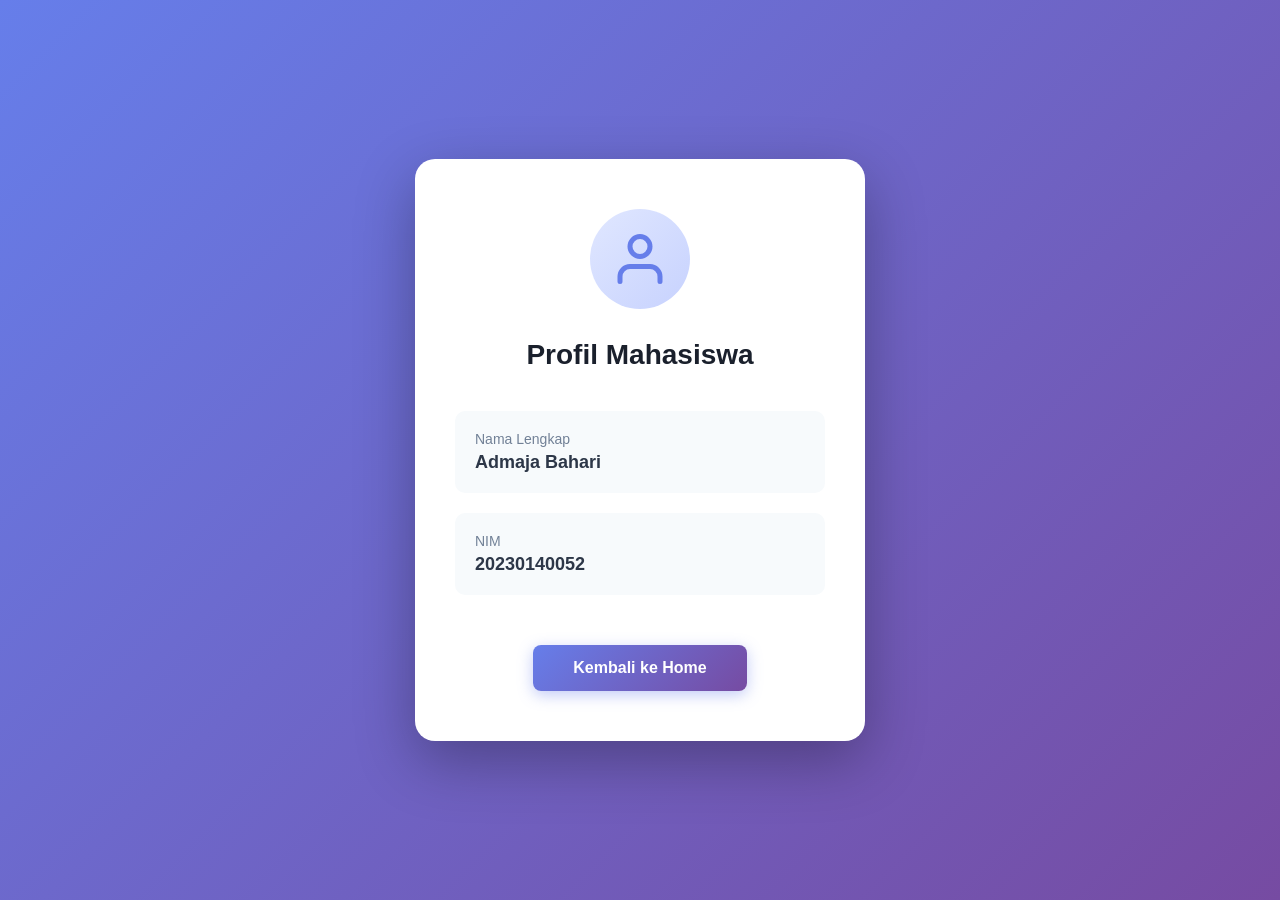
<file: templates/index.html>
<!DOCTYPE html>
<html lang="id">
<head>
    <meta charset="UTF-8">
    <meta name="viewport" content="width=device-width, initial-scale=1.0">
    <title>FirstFlask_052_Bahari</title>
    <style>
        * {
            margin: 0;
            padding: 0;
            box-sizing: border-box;
        }

        body {
            font-family: 'Segoe UI', Tahoma, Geneva, Verdana, sans-serif;
            background: linear-gradient(135deg, #667eea 0%, #764ba2 100%);
            min-height: 100vh;
            display: flex;
            justify-content: center;
            align-items: center;
            padding: 20px;
        }

        .container {
            width: 100%;
            max-width: 450px;
        }

        .profile-card {
            background: white;
            padding: 50px 40px;
            border-radius: 20px;
            box-shadow: 0 20px 60px rgba(0, 0, 0, 0.3);
            text-align: center;
        }

        .profile-icon {
            width: 100px;
            height: 100px;
            background: linear-gradient(135deg, #e0e7ff 0%, #c7d2fe 100%);
            border-radius: 50%;
            margin: 0 auto 30px;
            display: flex;
            align-items: center;
            justify-content: center;
        }

        .profile-icon svg {
            color: #667eea;
        }

        h1 {
            color: #1a202c;
            font-size: 28px;
            margin-bottom: 40px;
            font-weight: 600;
        }

        .profile-info {
            background: #f7fafc;
            padding: 20px;
            border-radius: 10px;
            margin-bottom: 20px;
            text-align: left;
        }

        .label {
            color: #718096;
            font-size: 14px;
            margin-bottom: 5px;
            font-weight: 500;
        }

        .value {
            color: #2d3748;
            font-size: 18px;
            font-weight: 600;
        }

        .btn-home {
            display: inline-block;
            margin-top: 30px;
            padding: 14px 40px;
            background: linear-gradient(135deg, #667eea 0%, #764ba2 100%);
            color: white;
            text-decoration: none;
            border-radius: 8px;
            font-weight: 600;
            font-size: 16px;
            transition: all 0.3s ease;
            box-shadow: 0 4px 15px rgba(102, 126, 234, 0.4);
        }

        .btn-home:hover {
            transform: translateY(-2px);
            box-shadow: 0 6px 20px rgba(102, 126, 234, 0.6);
        }
    </style>
</head>
<body>
    <div class="container">
        <div class="profile-card">
            <div class="profile-icon">
                <svg xmlns="http://www.w3.org/2000/svg" width="60" height="60" viewBox="0 0 24 24" fill="none" stroke="currentColor" stroke-width="2" stroke-linecap="round" stroke-linejoin="round">
                    <path d="M20 21v-2a4 4 0 0 0-4-4H8a4 4 0 0 0-4 4v2"></path>
                    <circle cx="12" cy="7" r="4"></circle>
                </svg>
            </div>
            <h1>Profil Mahasiswa</h1>
            
            <div class="profile-info">
                <p class="label">Nama Lengkap</p>
                <p class="value">Admaja Bahari</p>
            </div>
            
            <div class="profile-info">
                <p class="label">NIM</p>
                <p class="value">20230140052</p>
            </div>
            
            <a href="/form" class="btn-home">Kembali ke Home</a>
        </div>
    </div>
</body>
</html>
</file>
